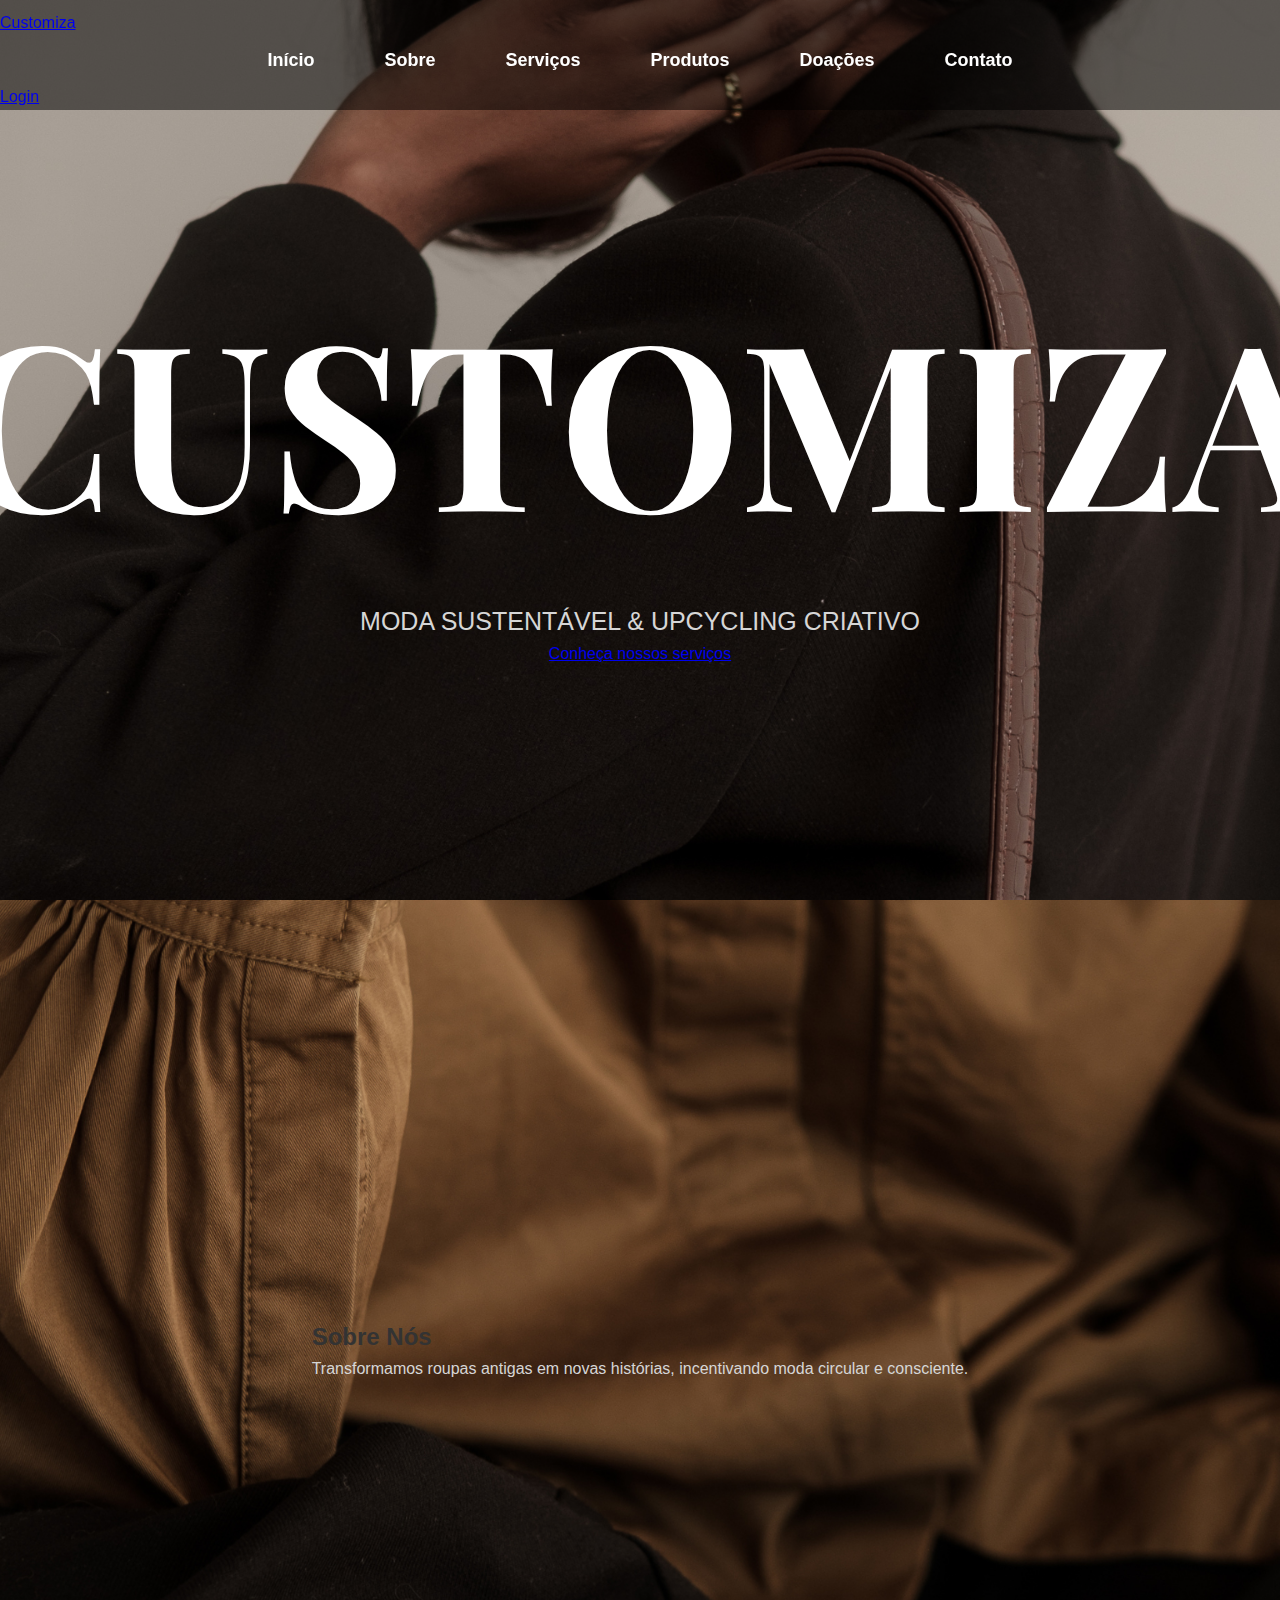
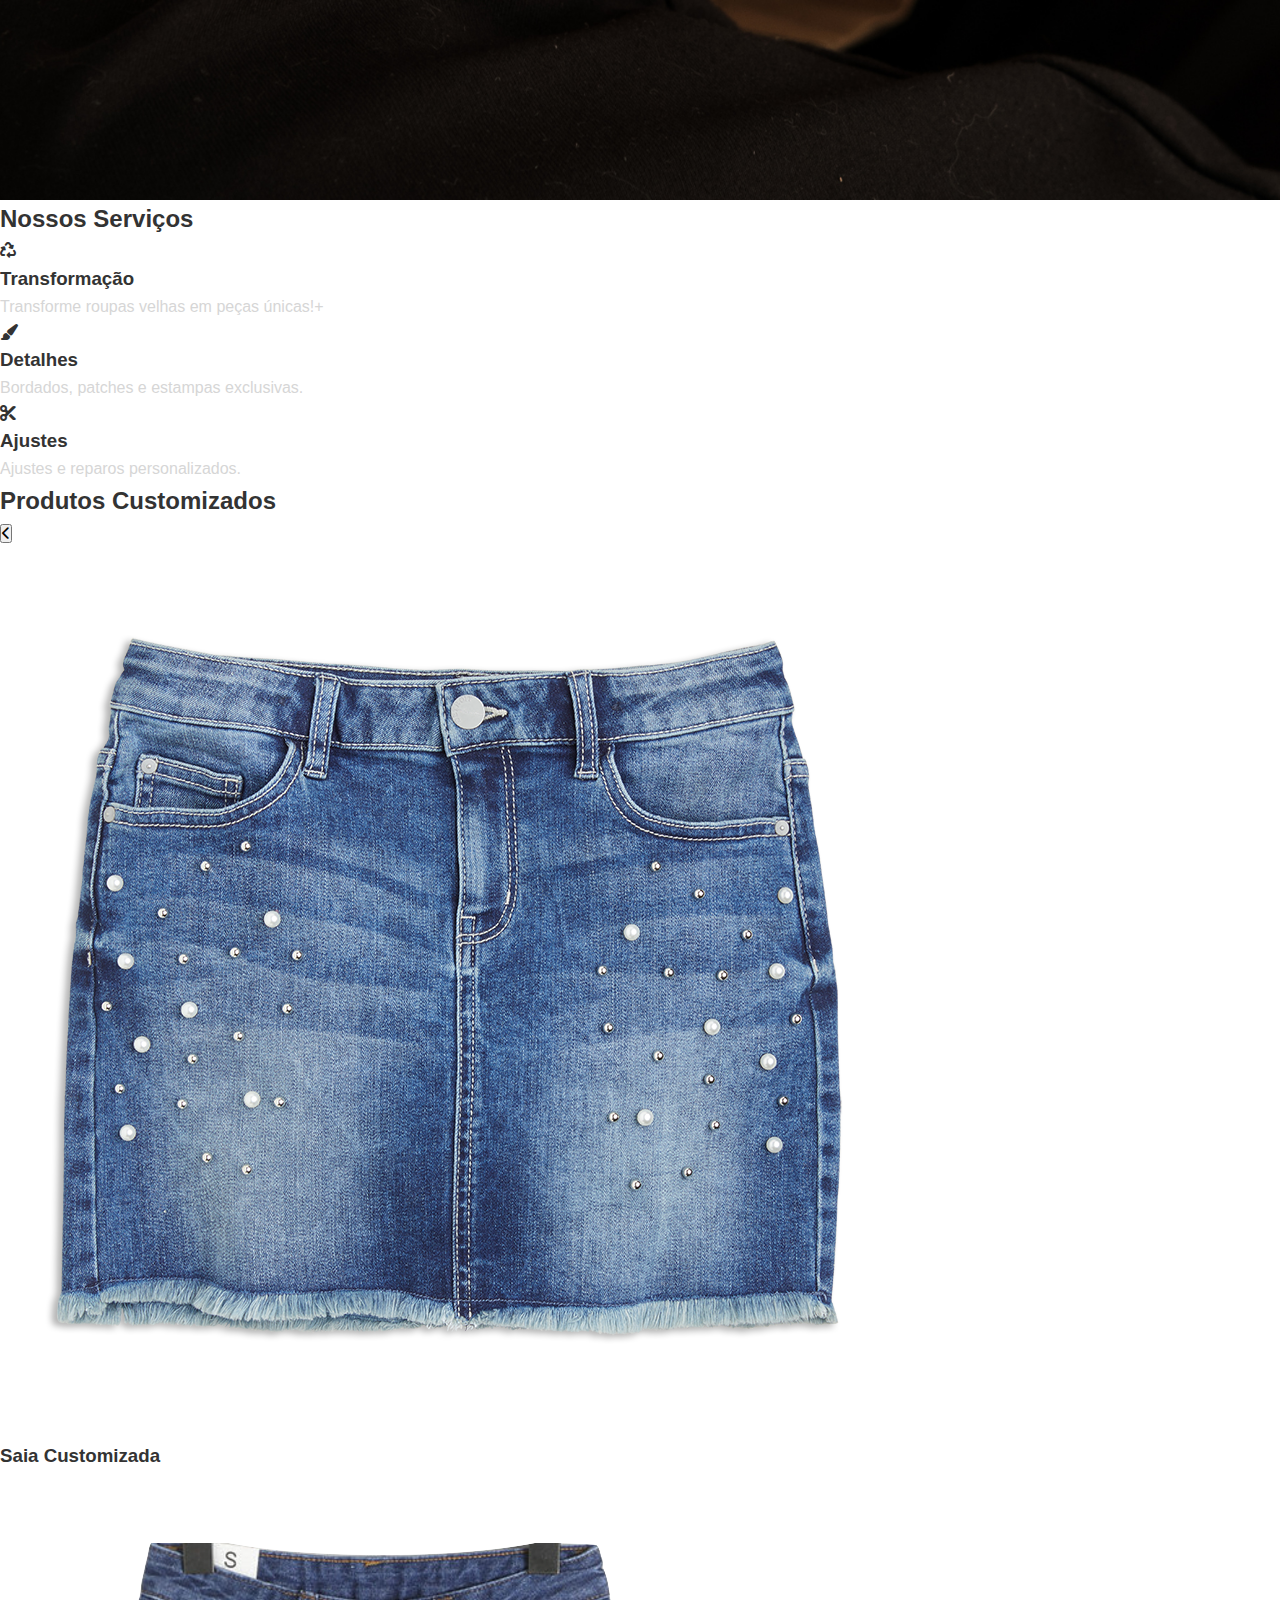
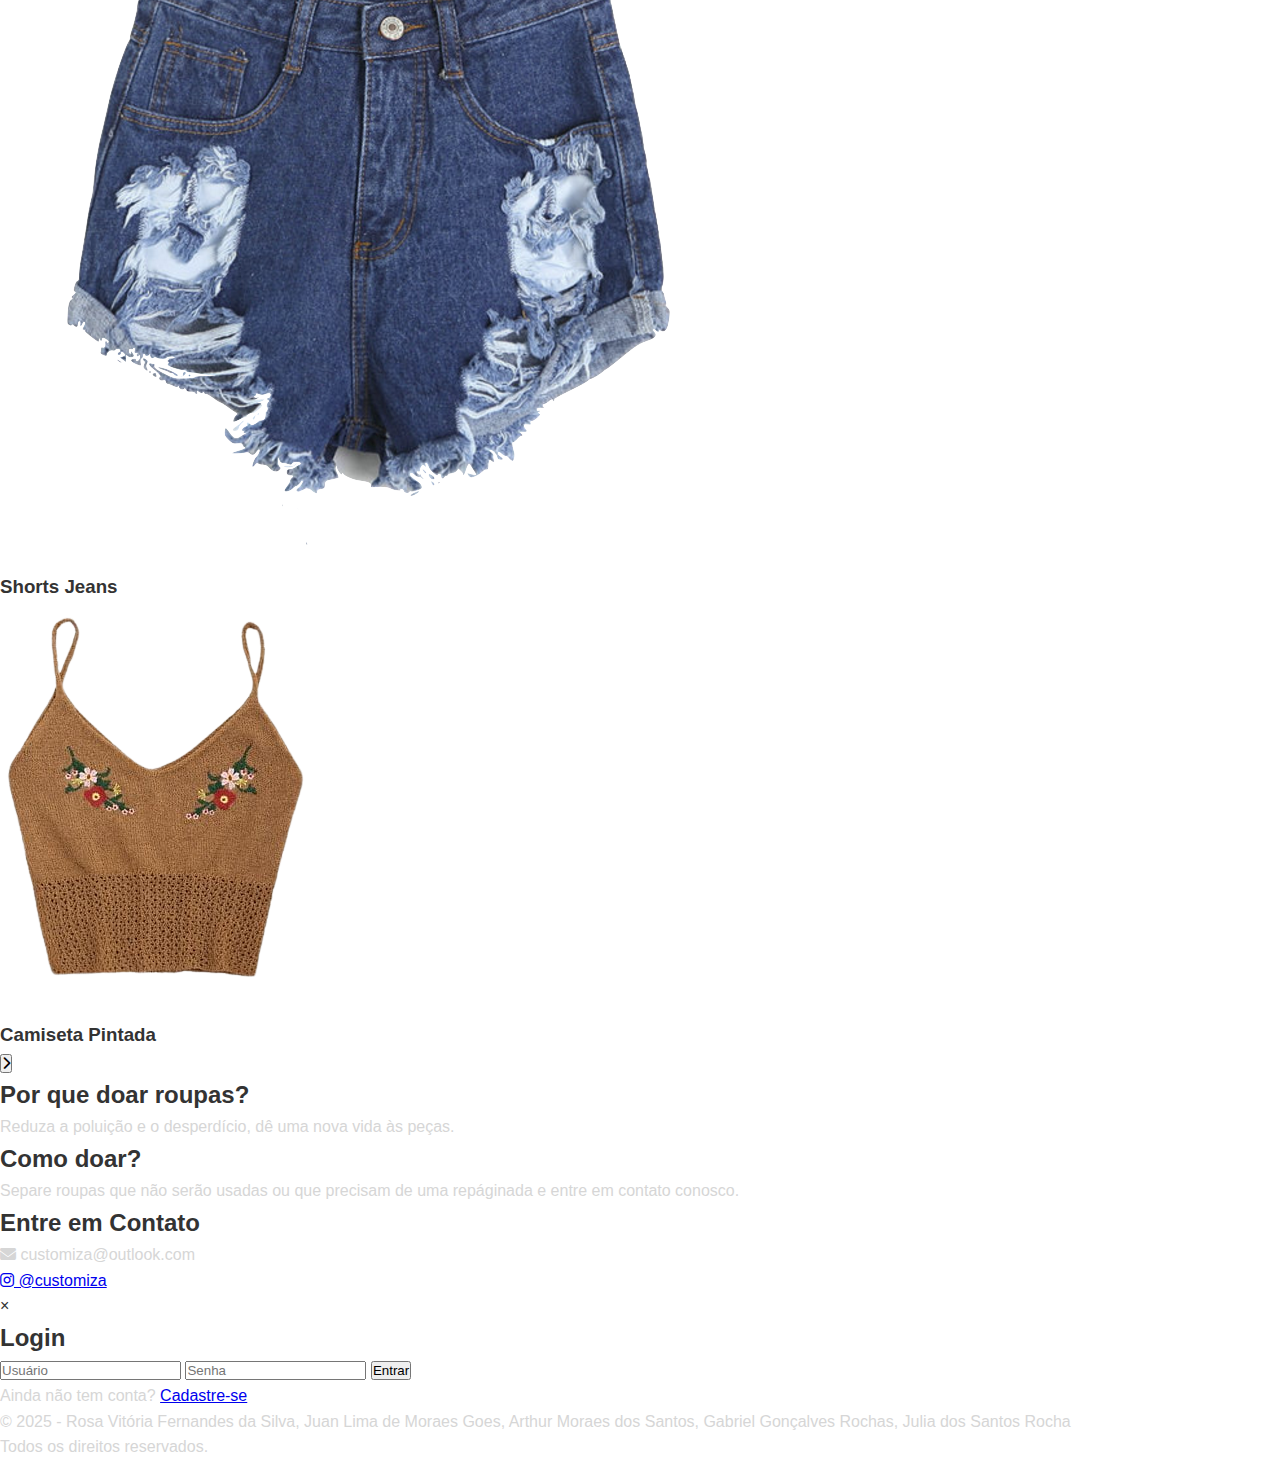
<file: index.html>
<!DOCTYPE html>
<html lang="pt-br">

<head>
  <meta charset="UTF-8">
  <meta name="viewport" content="width=device-width, initial-scale=1.0">
  <title>Customiza - Moda Sustentável</title>

  <link
    href="https://fonts.googleapis.com/css2?family=Playfair+Display:wght@700&family=Poppins:wght@400;600&display=swap"
    rel="stylesheet">

  <link rel="stylesheet" href="style.css">
  <script defer src="script.js"></script>
  <link rel="stylesheet" href="https://cdnjs.cloudflare.com/ajax/libs/font-awesome/6.4.0/css/all.min.css">
</head>

<body>

  <header>
    <nav class="navbar">
      <a href="#" class="logo">Customiza</a>
      <ul class="menu">
        <li><a href="#">Início</a></li>
        <li><a href="#sobre">Sobre</a></li>
        <li><a href="#servicos">Serviços</a></li>
        <li><a href="#produtos">Produtos</a></li>
        <li><a href="#doacoes">Doações</a></li>
        <li><a href="#contato">Contato</a></li>
      </ul>
      <div class="login-area">
        <a href="#" class="btn-login">Login</a>
      </div>
    </nav>
  </header>

  <section class="home">
    <div class="overlay"></div>
    <div class="text-container">
      <h1>CUSTOMIZA</h1>
      <p class="slogan">Moda Sustentável & Upcycling Criativo</p>
      <a href="#servicos" class="btn-cta">Conheça nossos serviços</a>
    </div>
  </section>

  <section id="sobre" class="sobre">
    <div class="container">
      <h2>Sobre Nós</h2>
      <p>Transformamos roupas antigas em novas histórias, incentivando moda circular e consciente.</p>
    </div>
  </section>

  <section id="servicos" class="servicos">
    <div class="container">
      <h2 id="servicoo" >Nossos Serviços</h2>
      <div class="servicos-grid">
        <div class="servico-card">
          <i class="fas fa-recycle"></i>
          <h3>Transformação</h3>
          <p>Transforme roupas velhas em peças únicas!+</p>
        </div>
        <div class="servico-card">
          <i class="fas fa-paint-brush"></i>
          <h3>Detalhes</h3>
          <p>Bordados, patches e estampas exclusivas.</p>
        </div>
        <div class="servico-card">
          <i class="fas fa-cut"></i>
          <h3>Ajustes</h3>
          <p>Ajustes e reparos personalizados.</p>
        </div>
      </div>
    </div>
  </section>

  <section id="produtos" class="produtos-carrossel">
    <div class="container">
      <h2 class="section-title">Produtos Customizados</h2>
      <div class="carrossel-container">
        <button class="carrossel-btn prev"><i class="fas fa-chevron-left"></i></button>
        <div class="produtos-wrapper" id="produtosWrapper">
          <div class="produtos-grid">
            <div class="produto-card">
              <img src="img/saia.png" alt="Saia Customizada">
              <h3>Saia Customizada</h3>
            </div>
            <div class="produto-card">
              <img src="img/shortjeansescuro.png" alt="Shorts Jeans">
              <h3>Shorts Jeans</h3>
            </div>
            <div class="produto-card">
              <img src="img/blusa-removebg-preview.png" alt="Camiseta Pintada">
              <h3>Camiseta Pintada</h3>
            </div>
          </div>
        </div>
        <button class="carrossel-btn next"><i class="fas fa-chevron-right"></i></button>
      </div>
    </div>
  </section>

  <section id="doacoes" class="doacoes">
    <div class="container">
      <div class="doacoes-grid">
        <div class="doacao-info">
          <h2>Por que doar roupas?</h2>
          <p>Reduza a poluição e o desperdício, dê uma nova vida às peças.</p>
        </div>
        <div class="doacao-info">
          <h2>Como doar?</h2>
          <p>Separe roupas que não serão usadas ou que precisam de uma repáginada e entre em contato conosco.</p>
        </div>
      </div>
    </div>
  </section>

  <section id="contato" class="contato">
    <div class="container">
      <h2>Entre em Contato</h2>
      <p><i class="fas fa-envelope"></i> customiza@outlook.com</p>
      <div class="redes-sociais">
        <a href="#" class="social-link"><i class="fab fa-instagram"></i> @customiza</a>
      </div>
    </div>
  </section>

<div class="modal-login" id="login">
  <div class="modal-conteudo">
    <span class="fechar-modal">&times;</span>
    <h2 id="ainda">Login</h2>
    <form id="form-login" action="/login" method="POST">
      <input type="text" name="username" placeholder="Usuário" required>
      <input type="password" name="password" placeholder="Senha" required>
      <button type="submit">Entrar</button>
    </form>

    <p id="mensagem-login" class="mensagem"></p>

    <p>Ainda não tem conta? 
      <a href="register.html" target="_blank" rel="noopener noreferrer">Cadastre-se</a>
    </p>
  </div>
</div>

  <footer>
    <div class="container">
      <p>&copy; 2025 - Rosa Vitória Fernandes da Silva, Juan Lima de Moraes Goes, Arthur Moraes dos Santos, Gabriel Gonçalves Rochas, Julia dos Santos Rocha
         <br> Todos os direitos reservados.</p>
     
    </div>
  </footer>

</body>

</html>
</file>
<file: style.css>
/* Resetando margens e padding */
* {
    margin: 0;
    padding: 0;
    box-sizing: border-box;
}

body {
    font-family: Arial, Helvetica, sans-serif; /* Fonte do corpo */
    line-height: 1.6;
    color: #333; /* Cor do texto */
}

/* Estilo do header */
header {
    position: relative;
    padding: 0;
    margin: 0;
}


/* Navegação */
nav {
    position: fixed;
    top: 0;
    left: 0;
    width: 100%;
    z-index: 10; /* Coloca a navegação acima de outros elementos */
    background-color: rgba(0, 0, 0, 0.5); /* Fundo semi-transparente */
    padding-top: 10px; /* Ajusta o espaçamento superior do nav */
}

nav ul {
    list-style: none;
    margin: 0;
    padding: 0;
    display: flex;
    justify-content: center;
}

nav ul li {
    margin: 0 20px; /* Espaçamento entre os itens */
}

nav ul li a {
    text-decoration: none;
    color: white;
    font-size: 18px;
    font-weight: bold;
    padding: 10px 15px;
    display: block;
    transition: background-color 0.3s ease;
}

nav ul li a:hover {
    background-color: rgba(255, 255, 255, 0.2); /* Efeito hover */
    border-radius: 5px; /* Bordas arredondadas */
}

/* Seção Home (Imagem de fundo com texto centralizado) */
.home {
    height: 100vh; /* Ocupa a altura total da tela */
    background-image: url('img/home.png');
    background-size: cover;
    background-position: center;
    position: relative;
    display: flex;
    justify-content: center;
    align-items: center;
}

.text-container {
    text-align: center;
    color: white;
}

p{
        color: #d6d6d6;
}

.text-container h1 {
    font-family: 'Playfair Display', serif;
    font-size: 230px;
    font-weight: bold;
    text-transform: uppercase;
}

.text-container p {
    font-size: 25px;
    font-weight: lighter;
    text-transform: uppercase;
}

/* Estilo para a seção sobre */
#sobre {
    height: 100vh; /* Ocupa a altura total da tela */
    background-image: url('img/sobre2.png'); /* Caminho para a imagem de fundo */
    background-size: cover; /* A imagem ocupa toda a seção */
    background-position: center; /* A imagem fica centralizada */
    display: flex;
    justify-content: center; /* Centraliza o conteúdo horizontalmente */
    align-items: center; /* Centraliza o conteúdo verticalmente */
    position: relative; /* Permite que o texto seja posicionado sobre a imagem */
}

#sobre .text-container {
    background-color: rgba(107, 77, 62, 0.63); /* Fundo branco translúcido */
    padding: 35px;
    max-width: 700px;
    text-align: center;
}

#sobre .text-container h1 {
    font-family: 'Playfair Display', serif; /* Fonte elegante */
    font-size: 100px;
    font-weight: bold;
}

#sobre .text-container p {
    font-size: 25px;
    color: #d6d6d6;
}
</file>
